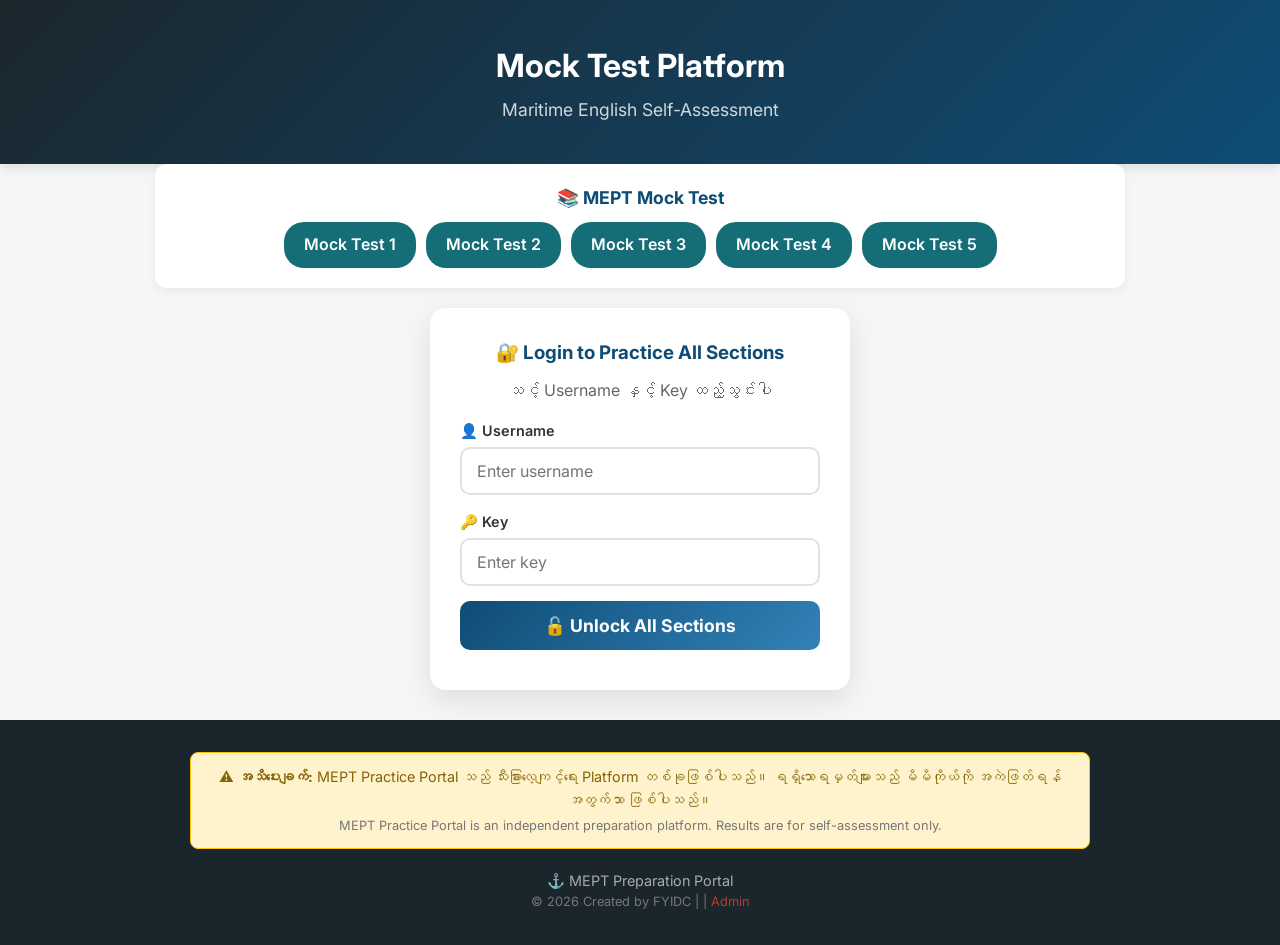
<file: index.html>
<!DOCTYPE html>
<html lang="en">
<head>
    <meta charset="UTF-8">
    <meta name="viewport" content="width=device-width, initial-scale=1.0">
    <title>MEPT - Maritime English Proficiency Test</title>
    <link rel="stylesheet" href="style.css">
    <link rel="manifest" href="manifest.json">
    <meta name="apple-mobile-web-app-capable" content="yes">
    <meta name="apple-mobile-web-app-title" content="MEPT">
    <link rel="apple-touch-icon" href="icon-192.png">
    <link href="https://fonts.googleapis.com/css2?family=Inter:wght@400;500;600;700&display=swap" rel="stylesheet">
</head>
<body>
    <!-- ==================== SCROLLING ANNOUNCEMENT BAR ==================== -->
   

    <header>
        <div class="header-content">
            <h1>Mock Test Platform</h1>
            <p>Maritime English Self-Assessment</p>
        </div>
    </header>

    <main class="container">
       

        <div class="fullset-bar">
            <span class="fullset-title">📚 MEPT Mock Test </span>
            <div class="btn-group">
                <a href="fullset1.html" class="btn-fullset">Mock Test 1</a>
                <a href="mocktest2.html" class="btn-fullset">Mock Test 2</a>
                <a href="mocktest3.html" class="btn-fullset">Mock Test 3</a>
                <a href="mocktest4.html" class="btn-fullset">Mock Test 4</a>
                <a href="mocktest5.html" class="btn-fullset">Mock Test 5</a>
            </div>
        </div>

      
        <section class="demo-section" id="demoSection" style="display:none;">
            <div class="demo-header"><button class="back-btn" onclick="closeDemo()">⬅ Back to Sections</button><h2 id="demoTitle">📖 Grammar Demo</h2></div>
            <div id="demoQuestions" class="question-container"></div>
            <button id="demoSubmitBtn" class="submit-btn">✔️ Submit & See Result</button>
            <div id="demoResult" class="result-box" style="display:none;"></div>
            <div id="demoPremiumBanner" class="premium-banner" style="display:none;">
                <h4>🚀 Want More Practice?</h4>
                <p>Set 2-5 အပြည့်အစုံကို Account ဖွင့်ပြီး လေ့လာနိုင်ပါသည်။</p>
               
            </div>
        </section>

        <div id="loginSection" class="login-section">
            <div class="login-card">
                <h3>🔐 Login to Practice All Sections</h3>
                <p style="color:#666;margin-bottom:15px;">သင့် Username နှင့် Key ထည့်သွင်းပါ</p>
                <div class="input-group"><label>👤 Username</label><input type="text" id="loginUsername" placeholder="Enter username" class="login-input"></div>
                <div class="input-group"><label>🔑 Key</label><input type="password" id="loginKey" placeholder="Enter key" class="login-input"></div>
                <button class="login-btn" onclick="userLogin()">🔓 Unlock All Sections</button>
               
                <div id="loginStatus" style="margin-top:10px;"></div>
            </div>
        </div>

        <div id="practiceSection" style="display:none;">
            <div id="userInfo" class="user-info-bar"></div>
            <div id="premiumUnlockedMsg" class="premium-unlocked-msg" style="display:none;">
                <p>✅ <strong>Account ဖွင့်ပြီးပါပြီ။ မေးခွန်းအားလုံးကို အကန့်အသတ်မရှိ ဖြေဆိုနိုင်ပါပြီ။</strong></p>
               
            </div>
            <nav class="tabs">
                <button class="tab-btn active" data-tab="grammar">📖 Grammar</button>
                <button class="tab-btn" data-tab="reading">📰 Reading</button>
                <button class="tab-btn" data-tab="writing">✍️ Writing</button>
                <button class="tab-btn" data-tab="listening">🎧 Listening</button>
                <button class="tab-btn" data-tab="speaking">🗣️ Speaking</button>
                 <button class="tab-btn" data-tab="speaking"><a href="old.html">Old Question</a></button>
                 <button class="tab-btn" data-tab="speaking"><a href="sp.html">Speaking Voice</a></button>
            </nav>
            <div class="content-wrapper">
                <!-- Grammar Tab -->
                <div id="grammar" class="tab-content active">
                    <div class="section-header"><h2>📖 Grammar & Vocabulary</h2><span class="badge">20 Qs/Set</span></div>
                    <div id="grammarSetSelection" class="set-selection"><p>👇 ဖြေဆိုလိုသော Set ကို ရွေးချယ်ပါ</p><div class="set-buttons" id="grammarSetButtons"></div></div>
                    <div id="grammarQuestions" class="question-container" style="display:none;"></div>
                    <button id="grammarBackBtn" class="back-btn" style="display:none;" onclick="backToSets('grammar')">⬅ Back to Sets</button>
                    <button id="submitGrammarBtn" class="submit-btn" style="display:none;">✔️ Submit Answers</button>
                    <div id="grammarResult" class="result-box"></div>
                </div>
                <!-- Reading Tab -->
                <div id="reading" class="tab-content">
                    <div class="section-header"><h2>📰 Reading Comprehension</h2><span class="badge">2 Passages</span></div>
                    <div id="readingSetSelection" class="set-selection"><p>👇 ဖြေဆိုလိုသော Set ကို ရွေးချယ်ပါ</p><div class="set-buttons" id="readingSetButtons"></div></div>
                    <div id="readingQuestions" class="question-container" style="display:none;"></div>
                    <button id="readingBackBtn" class="back-btn" style="display:none;" onclick="backToSets('reading')">⬅ Back to Sets</button>
                    <button id="submitReadingBtn" class="submit-btn" style="display:none;">✔️ Submit Answers</button>
                    <div id="readingResult" class="result-box"></div>
                </div>
                <!-- Writing Tab -->
                <div id="writing" class="tab-content">
                    <div class="section-header"><h2>✍️ Writing Practice</h2><span class="badge">2 Tasks</span></div>
                    <div id="writingSetSelection" class="set-selection"><p>👇 ဖြေဆိုလိုသော Set ကို ရွေးချယ်ပါ</p><div class="set-buttons" id="writingSetButtons"></div></div>
                    <div id="writingQuestions" class="question-container" style="display:none;"></div>
                    <button id="writingBackBtn" class="back-btn" style="display:none;" onclick="backToSets('writing')">⬅ Back to Sets</button>
                    <button id="submitWritingBtn" class="submit-btn" style="display:none;">✔️ Submit & View Sample</button>
                    <div id="writingResult" class="result-box"></div>
                    <div id="writingSampleResult" class="result-box" style="display:none;"></div>
                </div>
                <!-- Listening Tab -->
                <div id="listening" class="tab-content">
                    <div class="section-header"><h2>🎧 Listening Comprehension</h2><span class="badge">12 Qs</span></div>
                    <div id="listeningSetSelection" class="set-selection"><p>👇 ဖြေဆိုလိုသော Set ကို ရွေးချယ်ပါ</p><div class="set-buttons" id="listeningSetButtons"></div></div>
                    <div id="listeningQuestions" class="question-container" style="display:none;"></div>
                    <button id="listeningBackBtn" class="back-btn" style="display:none;" onclick="backToSets('listening')">⬅ Back to Sets</button>
                    <button id="submitListeningBtn" class="submit-btn" style="display:none;">✔️ Submit Answers</button>
                    <div id="listeningResult" class="result-box"></div>
                </div>
                <!-- Speaking Tab -->
                <div id="speaking" class="tab-content">
                    <div class="section-header"><h2>🗣️ Speaking Practice</h2><span class="badge">22 Qs</span></div>
                    <div id="speakingSetSelection" class="set-selection"><p>👇 ဖြေဆိုလိုသော Set ကို ရွေးချယ်ပါ</p><div class="set-buttons" id="speakingSetButtons"></div></div>
                    <div id="speakingQuestions" class="question-container" style="display:none;"></div>
                    <button id="speakingBackBtn" class="back-btn" style="display:none;" onclick="backToSets('speaking')">⬅ Back to Sets</button>
                    <button id="submitSpeakingBtn" class="submit-btn" style="display:none;">✔️ Submit & Grade</button>
                    <div id="speakingResult" class="result-box"></div>
                </div>
            </div>
        </div>
    </main>

    <footer>
        <div class="disclaimer-banner">
            <p>⚠️ <strong>အသိပေးချက်:</strong> MEPT Practice Portal သည် သီးခြားလေ့ကျင့်ရေး Platform တစ်ခုဖြစ်ပါသည်။ ရရှိသောရမှတ်များသည် မိမိကိုယ်ကို အကဲဖြတ်ရန်အတွက်သာ ဖြစ်ပါသည်။</p>
            <p style="font-size:0.8rem; color:#777; margin-top:5px;">MEPT Practice Portal is an independent preparation platform. Results are for self-assessment only.</p>
        </div>
        <p>⚓ MEPT Preparation Portal</p>
        <p style="font-size:0.8rem;color:#777;">&copy; 2026 Created by FYIDC |  | <a href="admin.html" style="color:#c0392b;">Admin</a></p>
    </footer>

    <script src="script.js"></script>
</body>
</html>
</file>
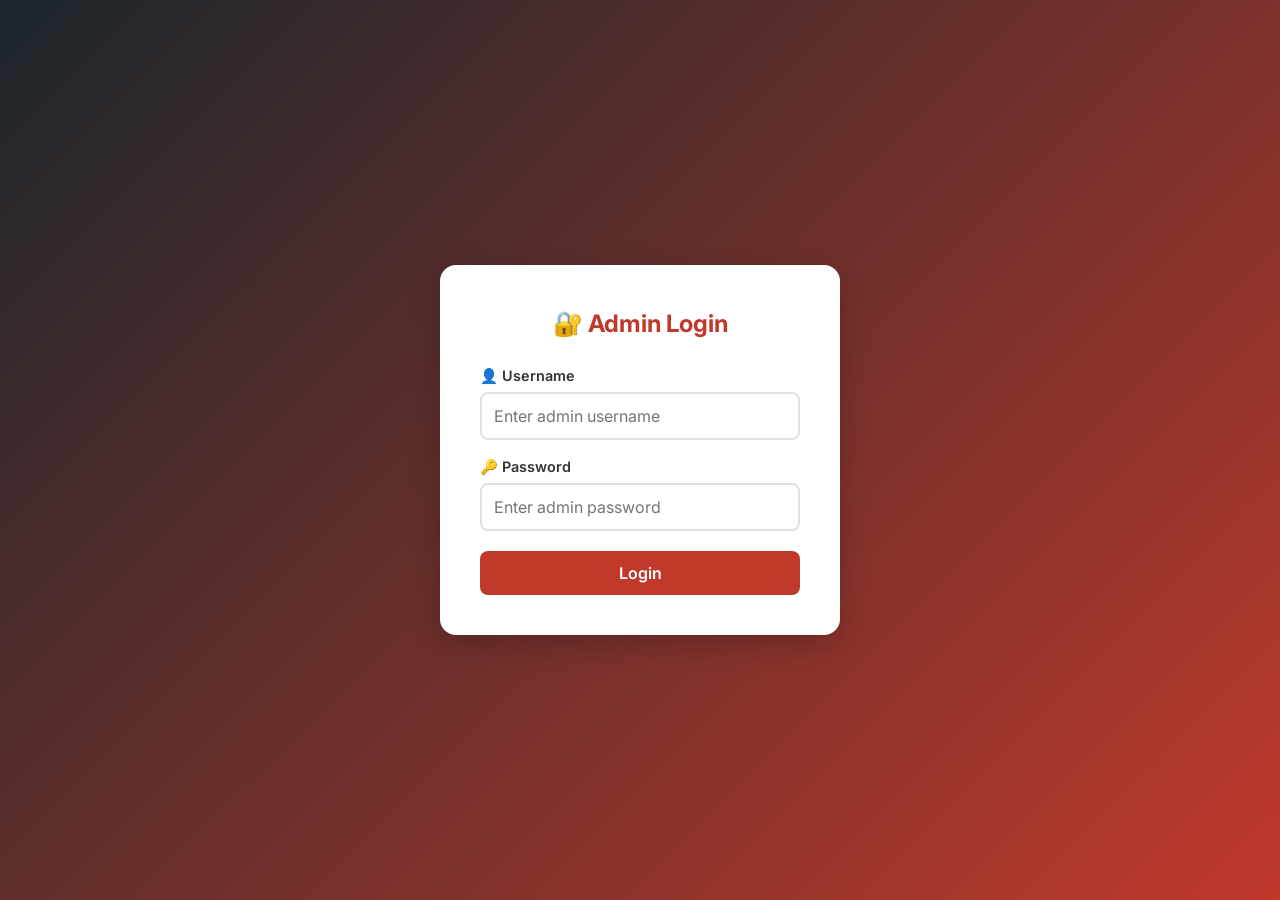
<file: admin.html>
<!DOCTYPE html>
<html lang="en">
<head>
    <meta charset="UTF-8">
    <meta name="viewport" content="width=device-width, initial-scale=1.0">
    <title>MEPT - Admin Panel</title>
    <link rel="stylesheet" href="style.css">
    <link rel="stylesheet" href="admin.css">
    <link href="https://fonts.googleapis.com/css2?family=Inter:wght@400;500;600;700&display=swap" rel="stylesheet">
</head>
<body>

    <!-- Admin Login -->
    <div id="adminAuth" class="admin-auth-container">
        <div class="admin-auth-card">
            <h2>🔐 Admin Login</h2>
            <div class="input-group">
                <label>👤 Username</label>
                <input type="text" id="adminUsername" placeholder="Enter admin username" class="admin-input">
            </div>
            <div class="input-group">
                <label>🔑 Password</label>
                <input type="password" id="adminPassword" placeholder="Enter admin password" class="admin-input">
            </div>
            <button class="admin-btn" onclick="adminLogin()">Login</button>
        </div>
    </div>

    <!-- Admin Panel -->
    <div id="adminPanel" class="container" style="display:none;">
        <header>
            <div class="header-content">
                <h1>⚓ MEPT Admin Panel</h1>
                <button class="logout-btn" onclick="adminLogout()">Logout</button>
            </div>
        </header>

        <main>
            <!-- User Management -->
            <div class="card">
                <h2>👥 User Management</h2>
                
                <!-- Add User Form -->
                <div class="add-user-form">
                    <h3>Add New Student (Saved to Local Storage)</h3>
                    <div class="form-row">
                        <input type="text" id="newUsername" placeholder="Username" class="admin-input">
                        <input type="password" id="newPassword" placeholder="Password" class="admin-input">
                        <input type="date" id="expireDate" class="admin-input">
                        <button class="admin-btn" onclick="addUser()">➕ Add Student</button>
                    </div>
                </div>

                <!-- User List -->
                <h3>📋 Student List (Combined: users.json + Local Storage)</h3>
                <div id="userTable" class="user-table"></div>
                <div style="margin-top:20px; background:#f8f9fa; padding:15px; border-radius:10px;">
                    <p>📝 <strong>မှတ်ချက်</strong></p>
                    <ul>
                        <li>✅ <strong>Add/Delete</strong> သည် <strong>Local Storage</strong> တွင်သာ သက်ရောက်ပါသည်။</li>
                        <li>🌐 <strong>users.json</strong> ကို ပြင်ဆင်လိုပါက GitHub တွင် တိုက်ရိုက် Edit လုပ်ပါ။</li>
                        <li>📤 Local Storage မှ users.json သို့ Export လုပ်ရန် <button onclick="exportToJSON()" style="background:#3282b8; color:white; border:none; padding:5px 15px; border-radius:5px; cursor:pointer;">Export Local to JSON</button></li>
                    </ul>
                </div>
            </div>

            <!-- Statistics -->
            <div class="card">
                <h2>📊 Statistics</h2>
                <div id="statsContainer" class="stats-grid"></div>
            </div>
        </main>
    </div>

    <script src="admin.js"></script>
</body>
</html>
</file>
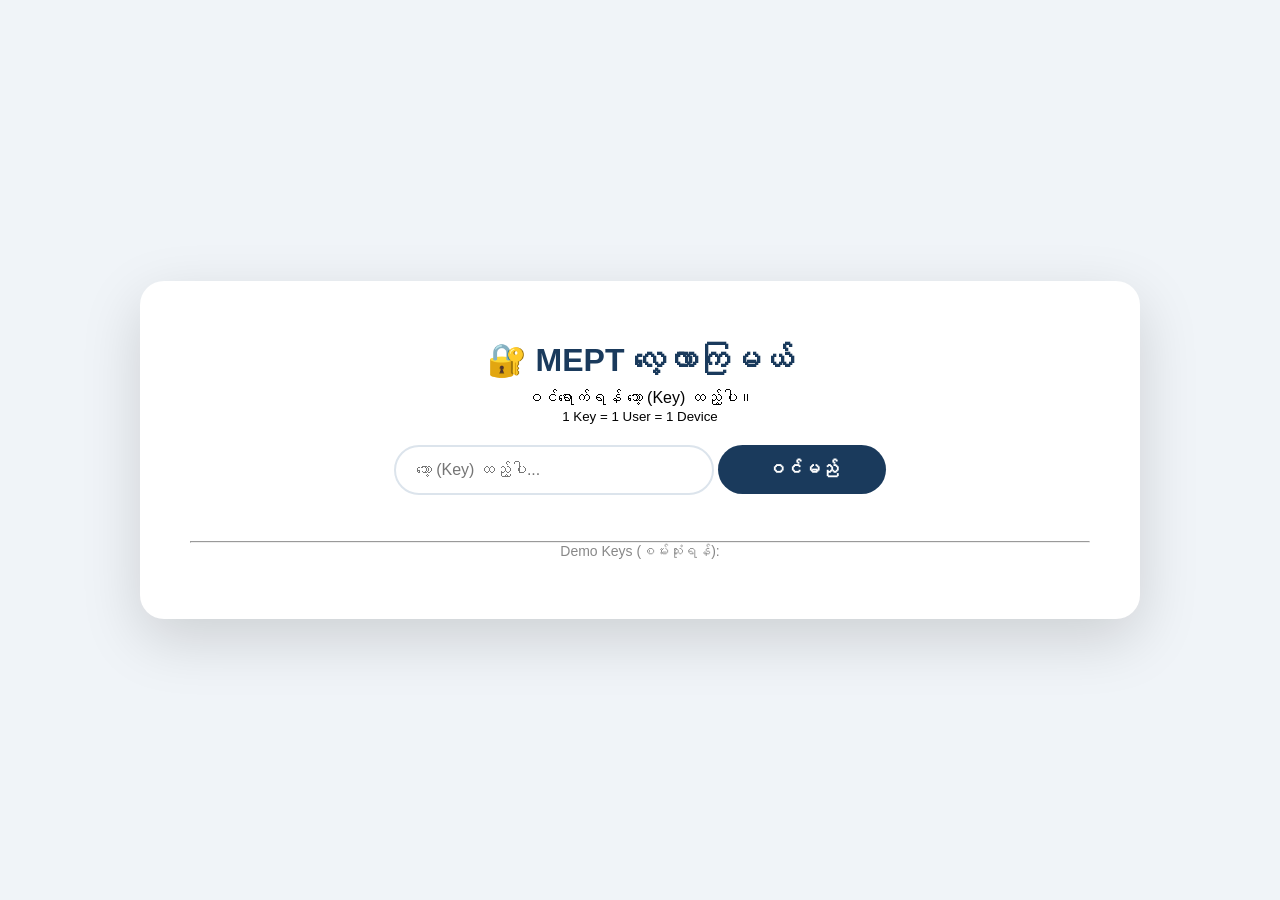
<file: old.html>
<!DOCTYPE html>
<html lang="my">
<head>
  <meta charset="UTF-8">
  <meta name="viewport" content="width=device-width, initial-scale=1.0">
  <title>MEPT Old Question လေ့လာကြမယ်</title>
  <link rel="stylesheet" href="old.css">
</head>
<body>
  <!-- Login Screen -->
  <div id="loginScreen" class="screen active">
    <div class="login-container">
      <h1>🔐 MEPT လေ့လာကြမယ်</h1>
      <p>ဝင်ရောက်ရန် သော့ (Key) ထည့်ပါ။<br><small>1 Key = 1 User = 1 Device</small></p>
      <input type="text" id="keyInput" placeholder="သော့ (Key) ထည့်ပါ...">
      <button onclick="login()">ဝင်မည်</button>
      <p id="loginError" class="error"></p>
      <hr>
      <p style="font-size:14px; color:#888;">Demo Keys (စမ်းသုံးရန်): <br> 

      </p>
    </div>
  </div>

  <!-- Main App Screen -->
  <div id="appScreen" class="screen">
    <div class="header">
      <h2>📚 MEPT Old Questions</h2>
      <div>
        <span id="currentUser" class="badge"></span>
        <button onclick="logout()" class="logout-btn">ထွက်မည်</button>
      </div>
    </div>

    <!-- Batch Exam Filter -->
    <div class="filter-section">
      <button class="filter-btn active" data-batch="all">အားလုံး</button>
      <button class="filter-btn" data-batch="7m_exam1">7M Exam 1</button>
      <button class="filter-btn" data-batch="7m_exam2">7M Exam 2</button>
      <button class="filter-btn" data-batch="7m_exam3">7M Exam 3</button>
       <button class="filter-btn" data-batch="7m_exam4">7M Exam 4</button>
    </div>

    <!-- Category Filter -->
    <div class="category-filter">
      <button class="cat-btn active" data-category="all">အားလုံး</button>
      <button class="cat-btn" data-category="personal">👤 ကိုယ်ရေး</button>
      <button class="cat-btn" data-category="safety">🛡️ လုံခြုံရေး</button>
      <button class="cat-btn" data-category="debate">💬 ဆွေးနွေးခြင်း</button>
      <button class="cat-btn" data-category="writing">✍️ အရေးအသား</button>
      <button class="cat-btn" data-category="speaking">🎤 စကားပြော</button>
    </div>

    <!-- Questions List -->
    <div id="questionList" class="question-list">
      <!-- Render by JS -->
    </div>
  </div>

  <script src="old.js"></script>
</body>
</html>
</file>
<file: style.css>
:root { --primary: #0f4c75; --primary-dark: #1b262c; --accent: #3282b8; --accent-light: #bbe1fa; --bg-color: #f4f7f6; --card-bg: #ffffff; --text-main: #333333; --text-muted: #666666; --success: #28a745; --warning: #ffc107; --border-radius: 12px; }
* { margin: 0; padding: 0; box-sizing: border-box; font-family: 'Inter', sans-serif; }
body { background: var(--bg-color); color: var(--text-main); line-height: 1.6; }
header { background: linear-gradient(135deg, var(--primary-dark), var(--primary)); color: white; padding: 2.5rem 1rem; text-align: center; box-shadow: 0 4px 12px rgba(0,0,0,0.1); }
header h1 { font-size: 2rem; font-weight: 700; }
header p { opacity: 0.8; margin-top: 5px; font-size: 1.1rem; }
.container { max-width: 1000px; margin: 0 auto; padding: 0 15px; }
.mept-info { display: grid; grid-template-columns: repeat(auto-fit, minmax(250px, 1fr)); gap: 20px; margin: -30px auto 30px; position: relative; z-index: 10; }
.info-card { background: var(--card-bg); padding: 20px; border-radius: var(--border-radius); box-shadow: 0 4px 15px rgba(0,0,0,0.05); }
.info-card h3 { color: var(--primary); margin-bottom: 10px; }
.info-card p { color: var(--text-muted); font-size: 0.9rem; }
.fullset-bar { background: #ffffff; padding: 20px; border-radius: 12px; margin-bottom: 20px; box-shadow: 0 4px 10px rgba(0,0,0,0.05); text-align: center; }
.fullset-title { font-weight: 700; color: #0f4c75; font-size: 1.1rem; display: block; margin-bottom: 10px; }
.btn-group { display: flex; gap: 10px; flex-wrap: wrap; justify-content: center; }
.btn-fullset { display: inline-block; text-decoration: none; background: #156d78; color: white; padding: 10px 20px; border-radius: 20px; font-weight: 600; }
.btn-fullset:hover { background: #0d4a52; }
.preview-section { margin-bottom: 40px; }
.preview-title { text-align: center; color: #0f4c75; font-size: 1.5rem; margin-bottom: 5px; }
.preview-subtitle { text-align: center; color: #666; font-size: 0.95rem; margin-bottom: 25px; }
.preview-grid { display: grid; grid-template-columns: repeat(auto-fit, minmax(280px, 1fr)); gap: 20px; }
.preview-card { background: white; border-radius: 16px; padding: 25px; box-shadow: 0 5px 20px rgba(0,0,0,0.05); border: 2px solid #e1e1e1; transition: all 0.3s; cursor: pointer; display: flex; flex-direction: column; }
.preview-card:hover { border-color: #3282b8; box-shadow: 0 8px 25px rgba(0,0,0,0.1); transform: translateY(-3px); }
.preview-icon { font-size: 2.5rem; text-align: center; margin-bottom: 10px; }
.preview-card h3 { color: #0f4c75; font-size: 1.1rem; margin-bottom: 8px; text-align: center; }
.preview-card > p { color: #666; font-size: 0.85rem; text-align: center; margin-bottom: 15px; flex-grow: 0; }
.preview-sample { background: #f8f9fa; padding: 12px; border-radius: 8px; margin-bottom: 15px; font-size: 0.85rem; flex-grow: 1; }
.preview-btn { width: 100%; background: linear-gradient(135deg, #0f4c75, #3282b8); color: white; border: none; padding: 12px; border-radius: 8px; font-size: 0.95rem; font-weight: 600; cursor: pointer; text-align: center; }
.demo-section { background: white; border-radius: 16px; padding: 30px; box-shadow: 0 10px 30px rgba(0,0,0,0.08); margin-bottom: 40px; }
.demo-header { display: flex; align-items: center; gap: 15px; margin-bottom: 25px; flex-wrap: wrap; }
.demo-header h2 { color: #0f4c75; font-size: 1.5rem; }
.login-section { display: flex; justify-content: center; margin-bottom: 30px; }
.login-card { background: white; padding: 30px; border-radius: 16px; box-shadow: 0 10px 30px rgba(0,0,0,0.1); max-width: 420px; width: 100%; text-align: center; }
.login-card h3 { color: #0f4c75; margin-bottom: 10px; }
.input-group { text-align: left; margin-bottom: 15px; }
.input-group label { font-weight: 600; color: #333; font-size: 0.9rem; display: block; margin-bottom: 5px; }
.login-input { display: block; width: 100%; padding: 12px 15px; border-radius: 10px; border: 2px solid #e1e1e1; font-size: 1rem; outline: none; }
.login-input:focus { border-color: #3282b8; }
.login-btn { width: 100%; background: linear-gradient(135deg, #0f4c75, #3282b8); color: white; border: none; padding: 14px; border-radius: 10px; font-size: 1.1rem; font-weight: 700; cursor: pointer; }
.login-btn:hover { background: var(--primary); transform: translateY(-2px); }
.user-info-bar { background: #0f4c75; color: white; padding: 12px 20px; border-radius: 12px; display: flex; justify-content: space-between; align-items: center; flex-wrap: wrap; gap: 10px; margin-bottom: 20px; font-size: 0.9rem; }
.logout-btn { background: #e74c3c; color: white; border: none; padding: 6px 14px; border-radius: 6px; cursor: pointer; font-weight: 600; }
.premium-unlocked-msg { background: #d4edda; border: 1px solid #c3e6cb; color: #155724; padding: 15px; border-radius: 10px; text-align: center; margin-bottom: 20px; }
.tabs { display: flex; flex-wrap: wrap; justify-content: center; gap: 8px; margin-bottom: 20px; position: sticky; top: 10px; z-index: 100; }
.tab-btn { background: var(--card-bg); border: 2px solid transparent; color: var(--text-muted); padding: 12px 24px; border-radius: 30px; cursor: pointer; font-size: 1rem; font-weight: 600; box-shadow: 0 2px 8px rgba(0,0,0,0.05); }
.tab-btn:hover { color: var(--primary); }
.tab-btn.active { background: var(--primary); color: white; }
.content-wrapper { background: var(--card-bg); border-radius: var(--border-radius); padding: 30px; box-shadow: 0 5px 20px rgba(0,0,0,0.05); margin-bottom: 40px; min-height: 400px; }
.tab-content { display: none; animation: fadeIn 0.4s ease; }
.tab-content.active { display: block; }
@keyframes fadeIn { from { opacity: 0; transform: translateY(10px); } to { opacity: 1; transform: translateY(0); } }
.section-header { display: flex; justify-content: space-between; align-items: center; margin-bottom: 20px; border-bottom: 2px solid var(--bg-color); padding-bottom: 10px; }
.section-header h2 { color: var(--primary-dark); font-size: 1.5rem; }
.badge { background: var(--accent-light); color: var(--primary-dark); padding: 4px 12px; border-radius: 20px; font-weight: 600; font-size: 0.85rem; }
.set-selection { padding: 10px 0; }
.set-buttons { display: flex; flex-direction: column; gap: 12px; }
.set-btn { display: flex; align-items: center; justify-content: space-between; padding: 15px 20px; border-radius: 12px; border: 2px solid #e1e1e1; background: white; cursor: pointer; transition: all 0.3s; text-align: left; font-family: inherit; font-size: inherit; width: 100%; }
.set-btn:hover { border-color: #3282b8; box-shadow: 0 4px 12px rgba(0,0,0,0.1); transform: translateY(-2px); }
.set-number { font-size: 1.1rem; font-weight: 700; color: #0f4c75; }
.set-level { font-size: 0.85rem; color: #666; }
.question { background: var(--bg-color); border-radius: 8px; padding: 20px; margin-bottom: 20px; border-left: 4px solid var(--accent); }
.question p { font-weight: 600; margin-bottom: 10px; color: var(--primary-dark); }
.options label { display: block; background: var(--card-bg); padding: 10px 15px; margin-bottom: 8px; border-radius: 6px; border: 1px solid #e1e1e1; cursor: pointer; }
.options label:hover { border-color: var(--accent); background: #f8fbff; }
.options input[type="radio"] { margin-right: 10px; accent-color: var(--primary); }
.reading-passage { background: var(--bg-color); border-radius: 8px; padding: 20px; margin-bottom: 20px; border-left: 4px solid var(--accent); }
.reading-passage h4 { color: var(--primary); margin-bottom: 10px; }
.audio-container { background: #eef5fa; padding: 15px; border-radius: 8px; margin: 15px 0; }
.audio-container audio { width: 100%; margin-top: 10px; }
textarea { width: 100%; padding: 12px; margin-top: 10px; border-radius: 6px; border: 1px solid #ccc; font-size: 0.95rem; resize: vertical; outline: none; }
textarea:focus { border-color: var(--accent); }
.submit-btn { width: 100%; background: var(--success); color: white; border: none; padding: 15px; border-radius: 8px; font-size: 1.1rem; font-weight: bold; cursor: pointer; margin-top: 20px; }
.submit-btn:hover { background: #218838; }
.back-btn { display: block; margin: 15px auto; background: #666; color: white; border: none; padding: 10px 24px; border-radius: 8px; font-size: 0.9rem; font-weight: 600; cursor: pointer; }
.back-btn:hover { background: #444; }
.result-card { background: white; border-radius: 16px; padding: 25px; box-shadow: 0 10px 30px rgba(0,0,0,0.1); text-align: center; margin-top: 20px; }
.result-score-circle { width: 100px; height: 100px; border-radius: 50%; background: linear-gradient(135deg, #0f4c75, #3282b8); display: flex; flex-direction: column; align-items: center; justify-content: center; margin: 15px auto; color: white; }
.result-score-circle .big-score { font-size: 1.8rem; font-weight: 700; }
.result-grade { padding: 10px 20px; border-radius: 8px; font-weight: 700; margin: 10px 0; display: inline-block; }
.grade-excellent { background: #d4edda; color: #155724; }
.grade-good { background: #d1ecf1; color: #0c5460; }
.grade-fair { background: #fff3cd; color: #856404; }
.grade-poor { background: #f8d7da; color: #721c24; }
.premium-banner { background: linear-gradient(135deg, #1b262c, #0f4c75); color: white; padding: 25px; border-radius: 12px; text-align: center; margin-top: 20px; }
.premium-banner h4 { font-size: 1.2rem; margin-bottom: 10px; }
.premium-banner p { font-size: 0.9rem; margin-bottom: 15px; opacity: 0.9; }
.premium-btn { display: inline-block; background: linear-gradient(135deg, #f39c12, #e74c3c); color: white; padding: 12px 24px; border-radius: 30px; text-decoration: none; font-weight: 700; }
footer { text-align: center; padding: 2rem; background: var(--primary-dark); color: #aaa; font-size: 0.9rem; }
footer a { color: #3282b8; text-decoration: none; }
@media (max-width: 768px) { .mept-info { grid-template-columns: 1fr; } .tabs { overflow-x: auto; } .content-wrapper { padding: 20px; } }
.disclaimer-banner {
    background: #fff3cd;
    border: 1px solid #ffc107;
    padding: 12px 20px;
    border-radius: 8px;
    text-align: center;
    margin-bottom: 20px;
    font-size: 0.9rem;
    color: #856404;
    max-width: 900px;
    margin-left: auto;
    margin-right: auto;
}
/* ==================== SCROLLING ANNOUNCEMENT BAR ==================== */
.announcement-bar {
    background: linear-gradient(135deg, #1b262c, #0f4c75);
    color: white;
    padding: 10px 0;
    overflow: hidden;
    white-space: nowrap;
    position: sticky;
    top: 0;
    z-index: 1000;
    box-shadow: 0 2px 8px rgba(0,0,0,0.1);
    font-size: 0.95rem;
}

.announcement-text {
    display: inline-block;
    animation: scrollText 30s linear infinite;
}

.announcement-text span {
    padding-right: 80px; /* gap between repeats */
}

.announcement-text a {
    color: #ffd700;
    text-decoration: none;
    font-weight: 700;
}

.announcement-text a:hover {
    text-decoration: underline;
}

@keyframes scrollText {
    0% {
        transform: translateX(0);
    }
    100% {
        transform: translateX(-50%);
    }
}
@media print {
    /* တခြားအရာအားလုံးကို ဖျောက် */
    body * {
        visibility: hidden;
    }
    /* result card ကိုပဲ ပြမယ် */
    #resultCard, #resultCard * {
        visibility: visible;
    }
    #resultCard {
        position: absolute;
        left: 0;
        top: 0;
        width: 100%;
        background: #fff !important;
        margin: 0;
        padding: 20px;
    }
    .download-btn {
        display: none !important;
    }
    header, footer, .timer-bar, .announcement-bar, .tabs {
        display: none !important;
    }
}
/* ==================== CERTIFICATE PREVIEW ==================== */
.cert-preview-section {
    margin: 40px 0;
}
.cert-preview {
    margin: 20px 0;
}
.cert-preview h4 {
    color: #0f4c75;
    margin-bottom: 15px;
}
.mock-cert-card {
    background: white;
    border-radius: 20px;
    padding: 25px;
    box-shadow: 0 10px 30px rgba(0,0,0,0.08);
    border: 2px solid #e0e7ef;
    position: relative;
    overflow: hidden;
}
.mock-cert-card::before {
    content: '';
    position: absolute;
    top: 0;
    left: 0;
    width: 100%;
    height: 6px;
    background: linear-gradient(90deg, #0f4c75, #3282b8, #0f4c75);
}
.cert-header {
    display: flex;
    align-items: center;
    justify-content: center;
    gap: 10px;
    margin-bottom: 20px;
    padding-bottom: 15px;
    border-bottom: 1px dashed #d1e0f0;
}
.cert-logo {
    font-size: 2rem;
}
.cert-title {
    font-weight: 700;
    font-size: 1.1rem;
    color: #0f4c75;
}
.cert-body {
    text-align: center;
}
.cert-score-circle {
    width: 110px;
    height: 110px;
    border-radius: 50%;
    background: linear-gradient(135deg, #0f4c75, #3282b8);
    color: white;
    display: flex;
    flex-direction: column;
    align-items: center;
    justify-content: center;
    margin: 0 auto 20px;
    box-shadow: 0 8px 20px rgba(15,76,117,0.3);
}
.cert-big-score {
    font-size: 2.5rem;
    font-weight: 800;
    line-height: 1;
}
.cert-label {
    font-size: 0.75rem;
    opacity: 0.9;
    margin-top: 3px;
}
.cert-details {
    display: flex;
    flex-direction: column;
    gap: 8px;
    margin-bottom: 15px;
}
.cert-row {
    display: flex;
    justify-content: space-between;
    padding: 8px 15px;
    background: #f8f9fa;
    border-radius: 8px;
    font-size: 0.9rem;
    color: #555;
}
.cert-score {
    font-weight: 700;
    color: #0f4c75;
}
.cert-total {
    display: flex;
    justify-content: space-between;
    padding: 10px 15px;
    background: #eef5fa;
    border-radius: 8px;
    font-weight: 700;
    font-size: 0.95rem;
    color: #0f4c75;
    border: 1px solid #d1e0f0;
}
.cert-disclaimer {
    font-size: 0.75rem;
    color: #999;
    margin-top: 15px;
    text-align: center;
}
</file>
<file: admin.css>
.admin-auth-container { display: flex; justify-content: center; align-items: center; min-height: 100vh; background: linear-gradient(135deg, #1b262c, #c0392b); }
.admin-auth-card { background: white; padding: 40px; border-radius: 16px; text-align: center; box-shadow: 0 10px 30px rgba(0,0,0,0.2); max-width: 400px; width: 90%; }
.admin-auth-card h2 { color: #c0392b; margin-bottom: 20px; }
.input-group { text-align: left; margin-bottom: 15px; }
.input-group label { font-weight: 600; color: #333; font-size: 0.9rem; display: block; margin-bottom: 5px; }
.admin-input { display: block; width: 100%; padding: 12px; margin: 5px 0; border-radius: 8px; border: 2px solid #e1e1e1; font-size: 1rem; outline: none; }
.admin-input:focus { border-color: #c0392b; }
.admin-btn { background: #c0392b; color: white; border: none; padding: 12px 20px; border-radius: 8px; font-size: 1rem; font-weight: 600; cursor: pointer; width: 100%; margin-top: 5px; }
.admin-btn:hover { background: #a93226; }
.logout-btn { background: #e74c3c; color: white; border: none; padding: 8px 16px; border-radius: 6px; cursor: pointer; font-weight: 600; }
.add-user-form { background: #f8f9fa; padding: 20px; border-radius: 12px; margin-bottom: 20px; }
.add-user-form h3 { margin-bottom: 15px; color: #0f4c75; }
.form-row { display: flex; gap: 10px; flex-wrap: wrap; }
.form-row .admin-input { flex: 1; min-width: 150px; }
.user-table { overflow-x: auto; }
.user-table table { width: 100%; border-collapse: collapse; }
.user-table th, .user-table td { padding: 10px; border: 1px solid #ddd; text-align: left; font-size: 0.9rem; }
.user-table th { background: #0f4c75; color: white; }
.delete-btn { background: #e74c3c; color: white; border: none; padding: 5px 12px; border-radius: 4px; cursor: pointer; }
.stats-grid { display: grid; grid-template-columns: repeat(auto-fit, minmax(150px, 1fr)); gap: 15px; margin-top: 15px; }
.stat-card { background: #f8f9fa; padding: 20px; border-radius: 12px; text-align: center; }
.stat-card h4 { color: #0f4c75; }
.stat-card p { font-size: 2rem; font-weight: 700; color: #c0392b; }
</file>
<file: old.css>
* {
  margin: 0;
  padding: 0;
  box-sizing: border-box;
  font-family: 'Segoe UI', Tahoma, Geneva, Verdana, sans-serif;
}

body {
  background: #f0f4f8;
  min-height: 100vh;
  display: flex;
  justify-content: center;
  align-items: center;
  padding: 20px;
}

.screen {
  display: none;
  width: 100%;
  max-width: 1000px;
  background: white;
  border-radius: 24px;
  box-shadow: 0 20px 60px rgba(0,0,0,0.15);
  padding: 30px;
  transition: all 0.3s;
}

.screen.active {
  display: block;
}

/* Login */
.login-container {
  text-align: center;
  padding: 30px 20px;
}

.login-container h1 {
  color: #1a3a5c;
  margin-bottom: 10px;
}

.login-container input {
  width: 80%;
  max-width: 320px;
  padding: 14px 20px;
  border: 2px solid #dce4ec;
  border-radius: 40px;
  font-size: 16px;
  margin: 20px 0 12px;
  outline: none;
  transition: 0.2s;
}

.login-container input:focus {
  border-color: #2a6f97;
}

.login-container button {
  background: #1a3a5c;
  color: white;
  border: none;
  padding: 14px 48px;
  border-radius: 40px;
  font-size: 18px;
  font-weight: bold;
  cursor: pointer;
  transition: 0.2s;
}

.login-container button:hover {
  background: #2a6f97;
  transform: scale(1.02);
}

.error {
  color: #c0392b;
  margin-top: 10px;
  min-height: 24px;
}

/* Header */
.header {
  display: flex;
  justify-content: space-between;
  align-items: center;
  flex-wrap: wrap;
  border-bottom: 2px solid #ecf0f1;
  padding-bottom: 16px;
  margin-bottom: 20px;
}

.header h2 {
  color: #1a3a5c;
}

.badge {
  background: #2a6f97;
  color: white;
  padding: 6px 18px;
  border-radius: 30px;
  font-size: 14px;
  margin-right: 12px;
}

.logout-btn {
  background: #e74c3c;
  color: white;
  border: none;
  padding: 8px 20px;
  border-radius: 30px;
  cursor: pointer;
  font-weight: bold;
}

.logout-btn:hover {
  background: #c0392b;
}

/* Filters */
.filter-section {
  display: flex;
  flex-wrap: wrap;
  gap: 8px;
  margin-bottom: 12px;
}

.filter-btn {
  background: #ecf0f1;
  border: none;
  padding: 8px 20px;
  border-radius: 40px;
  font-size: 14px;
  cursor: pointer;
  transition: 0.2s;
  font-weight: 500;
}

.filter-btn:hover {
  background: #d5dbe2;
}

.filter-btn.active {
  background: #1a3a5c;
  color: white;
}

.category-filter {
  display: flex;
  flex-wrap: wrap;
  gap: 8px;
  margin-bottom: 24px;
}

.cat-btn {
  background: #ecf0f1;
  border: none;
  padding: 6px 16px;
  border-radius: 40px;
  font-size: 13px;
  cursor: pointer;
  transition: 0.2s;
}

.cat-btn:hover {
  background: #d5dbe2;
}

.cat-btn.active {
  background: #e67e22;
  color: white;
}

/* Question List */
.question-list {
  display: flex;
  flex-direction: column;
  gap: 18px;
}

.question-card {
  background: #f8faff;
  border-left: 6px solid #2a6f97;
  padding: 20px 24px;
  border-radius: 16px;
  box-shadow: 0 2px 8px rgba(0,0,0,0.04);
  transition: 0.2s;
}

.question-card:hover {
  background: #f0f6fe;
}

.question-card .type {
  font-size: 13px;
  font-weight: bold;
  color: #2a6f97;
  text-transform: uppercase;
  letter-spacing: 0.5px;
  margin-bottom: 4px;
}

.question-card .batch-tag {
  font-size: 12px;
  background: #1a3a5c;
  color: white;
  padding: 2px 14px;
  border-radius: 30px;
  display: inline-block;
  margin-bottom: 8px;
}

.question-card .category-tag {
  font-size: 12px;
  background: #e67e22;
  color: white;
  padding: 2px 14px;
  border-radius: 30px;
  display: inline-block;
  margin-bottom: 8px;
  margin-left: 6px;
}

.question-card .en {
  font-size: 18px;
  font-weight: 600;
  color: #1e2a3a;
}

.question-card .my {
  font-size: 16px;
  color: #2c3e50;
  margin-top: 6px;
  padding: 8px 14px;
  background: #eef3f9;
  border-radius: 12px;
  border-left: 4px solid #2a6f97;
}

.sub-details {
  margin-top: 10px;
  padding-left: 16px;
  color: #34495e;
  font-size: 15px;
}

.sub-details li {
  list-style: disc;
  margin-left: 20px;
  line-height: 1.8;
}

/* Answer Key Styles */
.answer-section {
  margin-top: 14px;
  padding: 16px 18px;
  background: #e8f5e9;
  border-radius: 12px;
  border-left: 5px solid #2e7d32;
}

.answer-section .answer-label {
  font-weight: bold;
  color: #2e7d32;
  font-size: 14px;
  margin-bottom: 6px;
  display: flex;
  align-items: center;
  gap: 8px;
}

.answer-section .answer-label .toggle-btn {
  background: #2e7d32;
  color: white;
  border: none;
  padding: 3px 14px;
  border-radius: 30px;
  font-size: 12px;
  cursor: pointer;
  transition: 0.2s;
}

.answer-section .answer-label .toggle-btn:hover {
  background: #1b5e20;
}

.answer-section .answer-content {
  color: #1e3a2a;
  font-size: 15px;
  line-height: 1.7;
  display: none;
}

.answer-section .answer-content.show {
  display: block;
}

.answer-section .answer-content .en-answer {
  margin-bottom: 8px;
  padding: 8px 12px;
  background: white;
  border-radius: 8px;
}

.answer-section .answer-content .my-answer {
  padding: 8px 12px;
  background: #f1f8e9;
  border-radius: 8px;
  border-left: 3px solid #2e7d32;
}

/* Responsive */
@media (max-width: 600px) {
  .screen {
    padding: 16px;
  }
  .question-card .en {
    font-size: 15px;
  }
  .filter-btn, .cat-btn {
    padding: 5px 12px;
    font-size: 12px;
  }
  .answer-section {
    padding: 12px 14px;
  }
}
</file>
